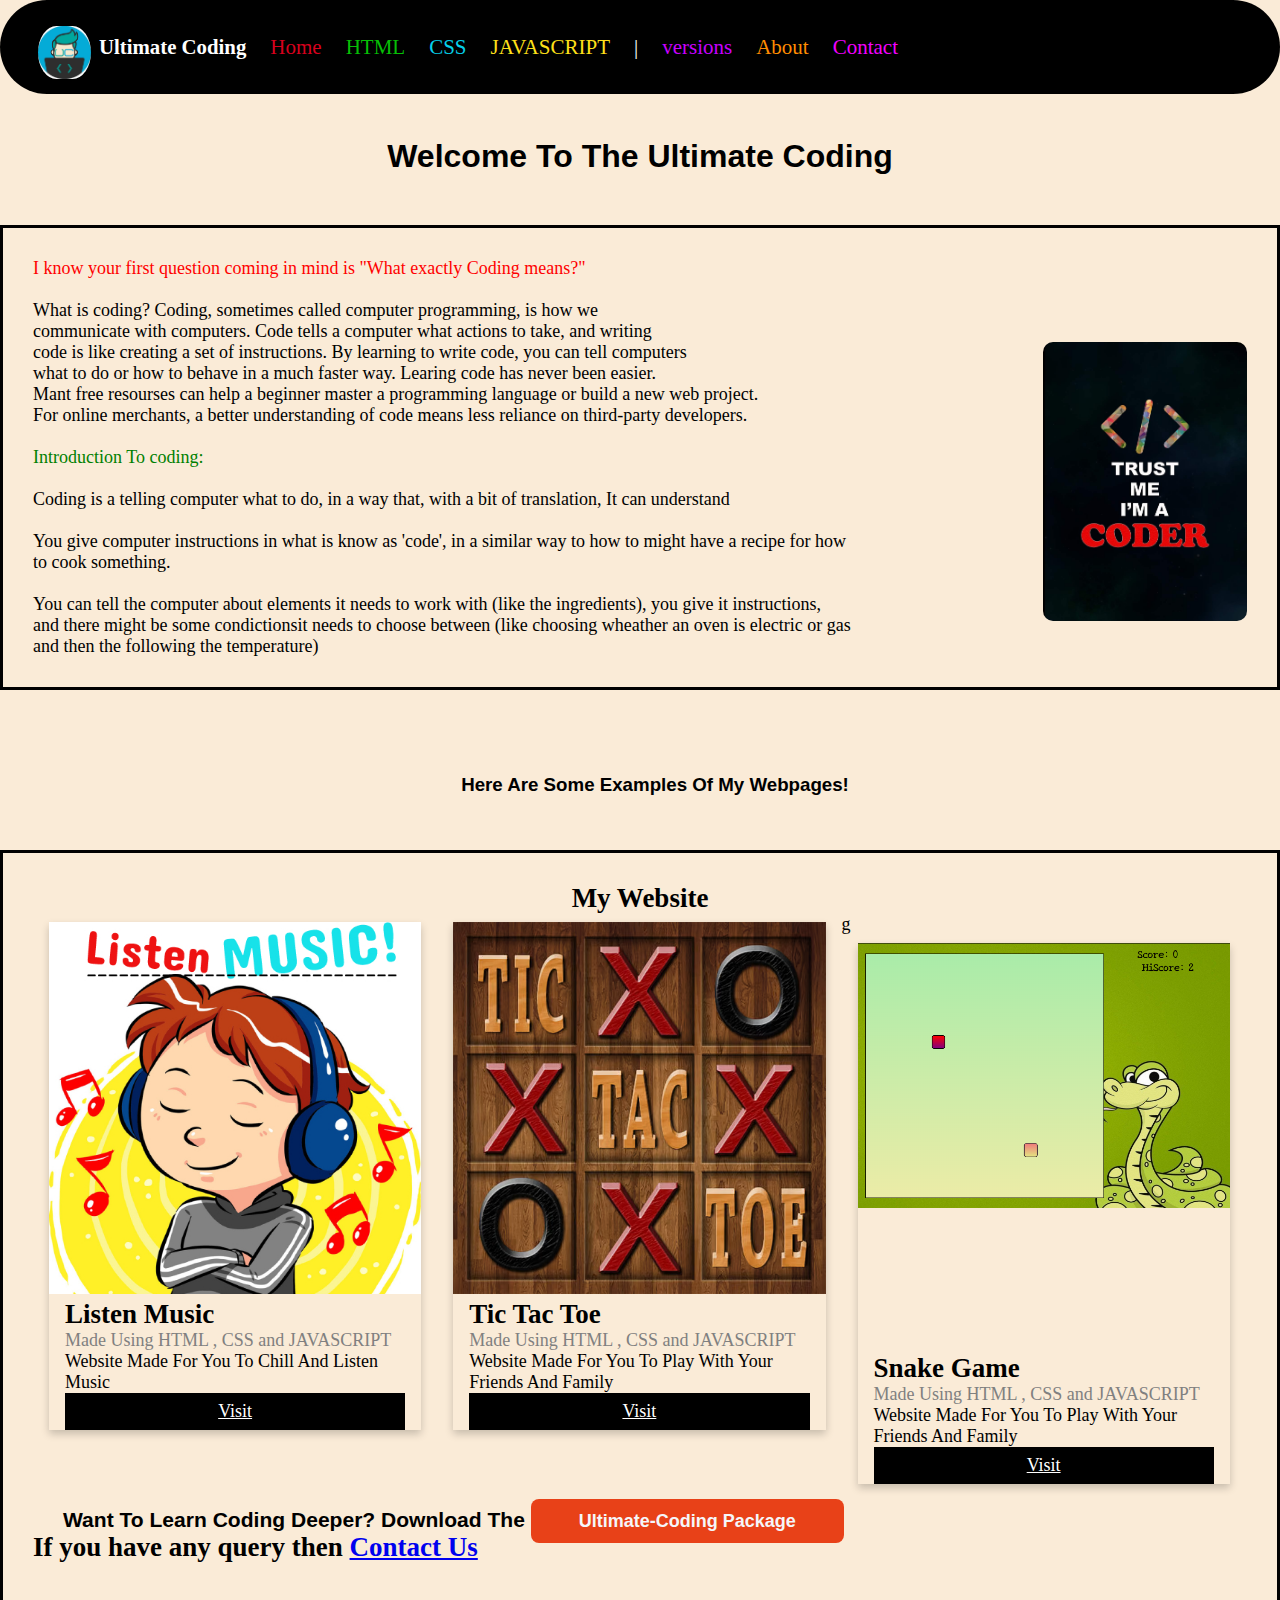
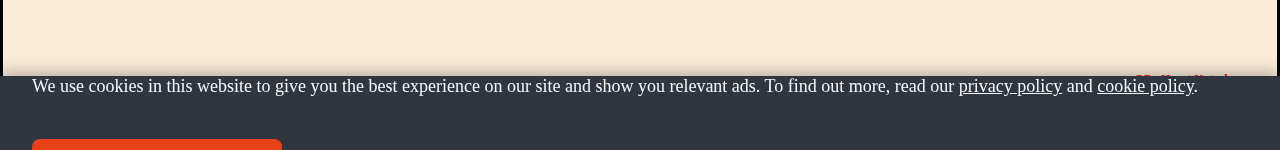
<file: index.html>
<!DOCTYPE html>
<html lang="en">
<head>
    <link rel="stylesheet" href="style.css">
    <meta charset="UTF-8">
    <meta http-equiv="X-UA-Compatible" content="IE=edge">
    <meta name="viewport" content="width=device-width, initial-scale=1.0">
    <title>Ultimate Coding</title>
    <link rel="shortcut icon" href="UC_coder.png" style="border-radius: 2px;">
</head>
<body>
  <nav>
    <ul>
        <li class="brand"><img src="UC_coder.png">Ultimate Coding</li>
        <li class="link"><a class="linkone" href="index.html">Home</a> </li>
        <li class="link"><a class="linktwo" href="html.html">HTML </a> </li>
        <li class="link"><a class="linkthree" href="css.html"> CSS</a></li>
        <li class="link"><a class="linkfour" href="javascript.html"> JAVASCRIPT</a></li>
        <li class="link" style="color: #fff">|</li>
        <li class="link"><a class="linkfive" href="versions.html"> versions</a></li>
        <li class="link"><a class="linkfive" style="color: rgb(255, 140, 0);" href="about.html"> About</a></li>
        <li class="link"><a class="linkfive" style="color: rgb(242, 0, 255);" href="contact.html"> Contact</a></li>
    </ul>
</nav>
	
    <h1> Welcome To The Ultimate Coding </h1>
    <div class="introtocode">
		<span class="UC_1_que">I know your first question coming in mind is "What exactly Coding means?"</span><br><br>
		What is coding? Coding, sometimes called computer programming, is how we<br>
	communicate with computers. Code tells a computer what actions to take, and writing<br>  
	<img class="leftpointer" src="51mPnX8hIsL.png">
	code is like creating a set of instructions. By learning to write code, you can tell computers<br>
	what to do or how to behave in a much faster way.
        Learing code has never been easier.<br> Mant free resourses can help a beginner
        master a programming language or build a new web project. <br> For online 

        merchants, a better understanding of code  means less reliance on third-party developers.<br><br> 
        <span class="intro_UC_code">Introduction To coding:</span><br><br>
        Coding is a telling computer what to do, in a way that, with a bit of translation, It can understand <br><br>
        You give computer instructions in what is know as 'code', in a similar way to how to might have a recipe for how <br>
        to cook something.<br><br>
        You can tell the computer about elements it needs to work with (like the ingredients), you give it instructions,<br>
        and there might be some condictionsit needs to choose between (like choosing wheather an oven is electric or gas<br>
         and then the following the temperature)
        </div> <br> <br> <br>

              
    <h3 class="knowcod" style="align-items: center; text-align: center;">Here Are Some Examples Of My Webpages!</h3> <br> <br> <br>


        <div class="introtocode">

    <style>
      body {
font-family: Arial, Helvetica, sans-serif;
margin: 0;
}

html {
box-sizing: border-box;
}

*, *:before, *:after {
box-sizing: inherit;
}

.column {
float: left;
width: 33.3%;
margin-bottom: 16px;
padding: 0 8px;
}

.card {
box-shadow: 0 4px 8px 0 rgba(0, 0, 0, 0.2);
margin: 8px;
}

.about-section {
padding: 50px;
text-align: center;
background-color: #474e5d;
color: white;
}

.container {
padding: 0 16px;
}

.container::after, .row::after {
content: "";
clear: both;
display: table;
}

.title {
color: grey;
}

.button {
border: none;
outline: 0;
display: inline-block;
padding: 8px;
color: white;
background-color: #000;
text-align: center;
cursor: pointer;
width: 100%;
}

.button:hover {
background-color: #555;
}

@media screen and (max-width: 650px) {
.column {
  width: 100%;
  display: block;
}
}
  </style>   
    <h2 style="text-align:center">My Website</h2>
    <div class="row">
      <div class="column">
        <div class="card">
          <img src="Listen Music Logo.jpg" alt="Listen Music" style="width:100%">
          <div class="container">
            <h2>Listen Music</h2>
            <p class="title">Made Using HTML , CSS and JAVASCRIPT</p>
            <p>Website Made For You To Chill And Listen Music</p>
            <a class="button" href="https://7svg.github.io/ListenMusic.github.io/">Visit</a>
          </div>
        </div>
      </div>
    
      <div class="row">
        <div class="column">
          <div class="card">
            <img src="tictactoelogo.png" alt="Listen Music" style="width:100%">
            <div class="container">
              <h2>Tic Tac Toe</h2>
              <p class="title">Made Using HTML , CSS and JAVASCRIPT</p>
              <p>Website Made For You To Play With Your Friends And Family</p>
              <a class="button" href="https://7svg.github.io/Tic-Tac-Toe/">Visit</a>
            </div>
          </div>
        </div>
    g
        <div class="row">
          <div class="column">
            <div class="card">
              <img src="snakegamelogo.png" alt="Listen Music" style="width:100%">
              <div class="container" style="margin-top: 140px;">
                <h2>Snake Game</h2>
                <p class="title">Made Using HTML , CSS and JAVASCRIPT</p>
                <p>Website Made For You To Play With Your Friends And Family</p>
                <a class="button" href="https://7svg.github.io/Snake-Game/">Visit</a>
              </div>
            </div>
          </div>

        <h3 class="UC_code_deeper">Want To Learn Coding Deeper? Download The  <a href="https://mega.nz/folder/Fq4QSJzR#p3P8Cd4GYaPuKeXu1_Ta_A" class="UC_Coding_package">Ultimate-Coding Package</a> </h3>

    <div class="cookie-container">
        <p>
          We use cookies in this website to give you the best experience on our
          site and show you relevant ads. To find out more, read our
          <a href="#">privacy policy</a> and <a href="#">cookie policy</a>.
        </p> <br> <br>
    
        <button class="cookie-btn">
          Accept All Cookies!
        </button>
      </div>

      <h2>If you have any query then  <a href="contact.html">Contact Us</a></h2>

<footer>
    <h6 class="UC_website_by_HK">@By Herat Kotecha</h6>
</footer>

    <script src="script.js"></script>
</body>
</html>
</file>
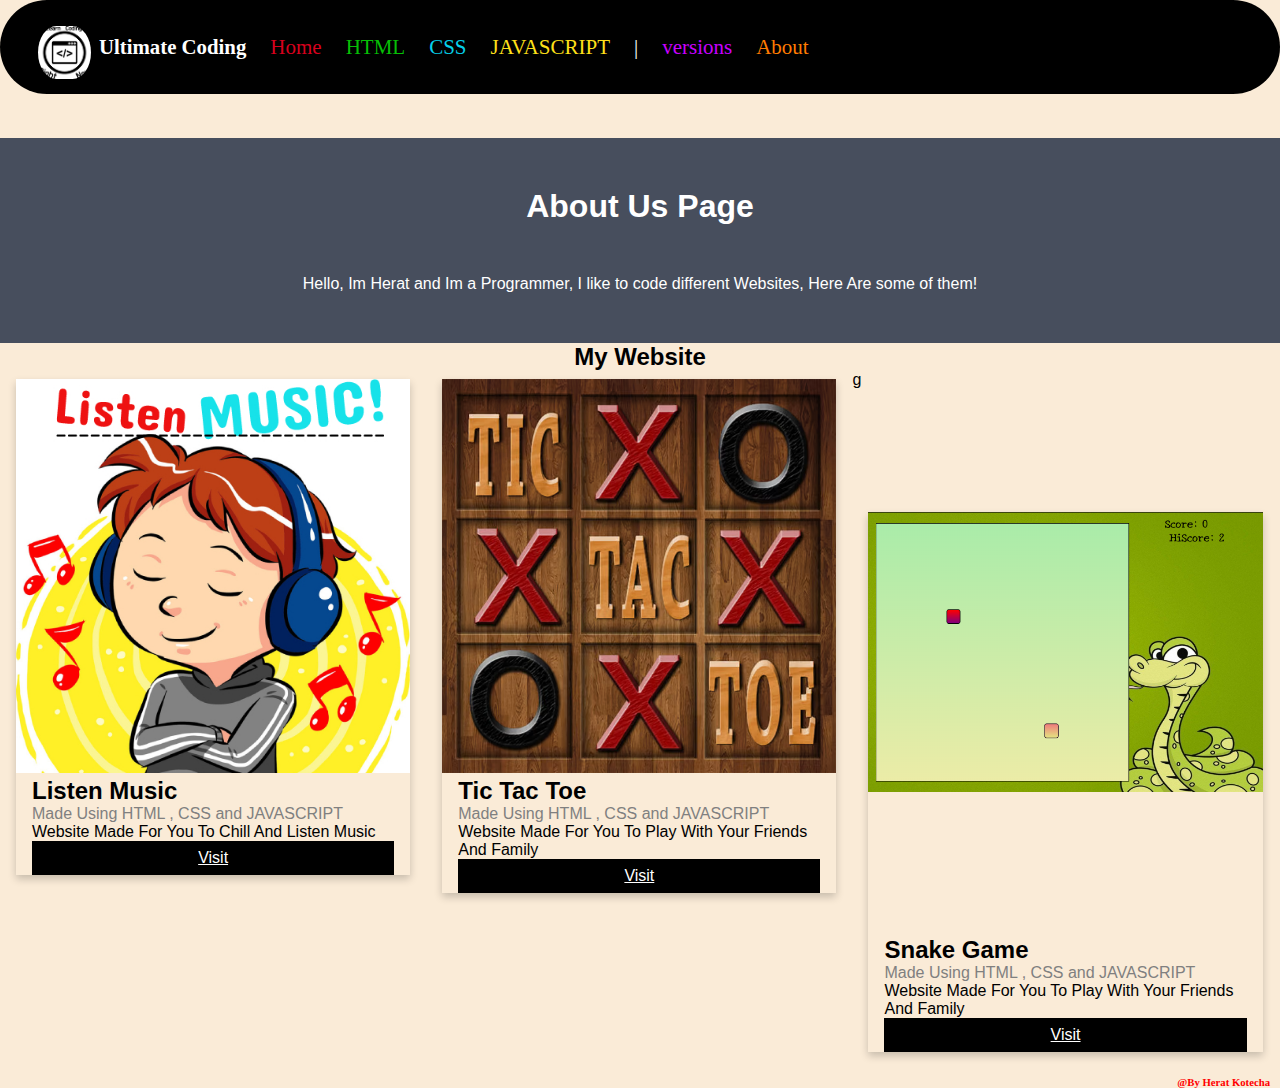
<file: about.html>
<!DOCTYPE html>
<html lang="en">
<head>
    <link rel="stylesheet" href="style.css">
    <meta charset="UTF-8">
    <meta http-equiv="X-UA-Compatible" content="IE=edge">
    <meta name="viewport" content="width=device-width, initial-scale=1.0">
    <title>About</title>
    <link rel="stylesheet" href="style.css">
    <style>
        body {
  font-family: Arial, Helvetica, sans-serif;
  margin: 0;
}

html {
  box-sizing: border-box;
}

*, *:before, *:after {
  box-sizing: inherit;
}

.column {
  float: left;
  width: 33.3%;
  margin-bottom: 16px;
  padding: 0 8px;
}

.card {
  box-shadow: 0 4px 8px 0 rgba(0, 0, 0, 0.2);
  margin: 8px;
}

.about-section {
  padding: 50px;
  text-align: center;
  background-color: #474e5d;
  color: white;
}

.container {
  padding: 0 16px;
}

.container::after, .row::after {
  content: "";
  clear: both;
  display: table;
}

.title {
  color: grey;
}

.button {
  border: none;
  outline: 0;
  display: inline-block;
  padding: 8px;
  color: white;
  background-color: #000;
  text-align: center;
  cursor: pointer;
  width: 100%;
}

.button:hover {
  background-color: #555;
}

@media screen and (max-width: 650px) {
  .column {
    width: 100%;
    display: block;
  }
}
    </style>

</head>
<body>
        <nav>
        <ul>
            <li class="brand"><img src="logo.png" alt="logo">Ultimate Coding</li>
            <li class="link"><a class="linkone" href="index.html">Home</a> </li>
            <li class="link"><a class="linktwo" href="html.html">HTML </a> </li>
            <li class="link"><a class="linkthree" href="css.html"> CSS</a></li>
            <li class="link"><a class="linkfour" href="javascript.html"> JAVASCRIPT</a></li>
            <li class="link" style="color: #fff">|</li>
            <li class="link"><a class="linkfive" href="versions.html"> versions</a></li>
            <li class="link"><a class="linkfive" style="color: rgb(255, 123, 0);" href="about.html"> About</a></li>
        </ul>
    </nav>
	
    <div class="about-section">
        <h1>About Us Page</h1>
        <p>Hello, Im Herat and Im a Programmer, I like to code different Websites, Here Are some of them!</p>
      </div>
      
      <h2 style="text-align:center">My Website</h2>
      <div class="row">
        <div class="column">
          <div class="card">
            <img src="Listen Music Logo.jpg" alt="Listen Music" style="width:100%">
            <div class="container">
              <h2>Listen Music</h2>
              <p class="title">Made Using HTML , CSS and JAVASCRIPT</p>
              <p>Website Made For You To Chill And Listen Music</p>
              <a class="button" href="https://7svg.github.io/ListenMusic.github.io/">Visit</a>
            </div>
          </div>
        </div>
      
        <div class="row">
          <div class="column">
            <div class="card">
              <img src="tictactoelogo.png" alt="Listen Music" style="width:100%">
              <div class="container">
                <h2>Tic Tac Toe</h2>
                <p class="title">Made Using HTML , CSS and JAVASCRIPT</p>
                <p>Website Made For You To Play With Your Friends And Family</p>
                <a class="button" href="https://7svg.github.io/Tic-Tac-Toe/">Visit</a>
              </div>
            </div>
          </div>
      g
          <div class="row">
            <div class="column">
              <div class="card">
                <img src="snakegamelogo.png" alt="Listen Music" style="width:100%">
                <div class="container" style="margin-top: 140px;">
                  <h2>Snake Game</h2>
                  <p class="title">Made Using HTML , CSS and JAVASCRIPT</p>
                  <p>Website Made For You To Play With Your Friends And Family</p>
                  <a class="button" href="https://7svg.github.io/Snake-Game/">Visit</a>
                </div>
              </div>
            </div>


<footer>
    <h6 class="UC_website_by_HK">@By Herat Kotecha</h6>
</footer>

    <script src="script.js"></script>
</body>
</html>
</file>
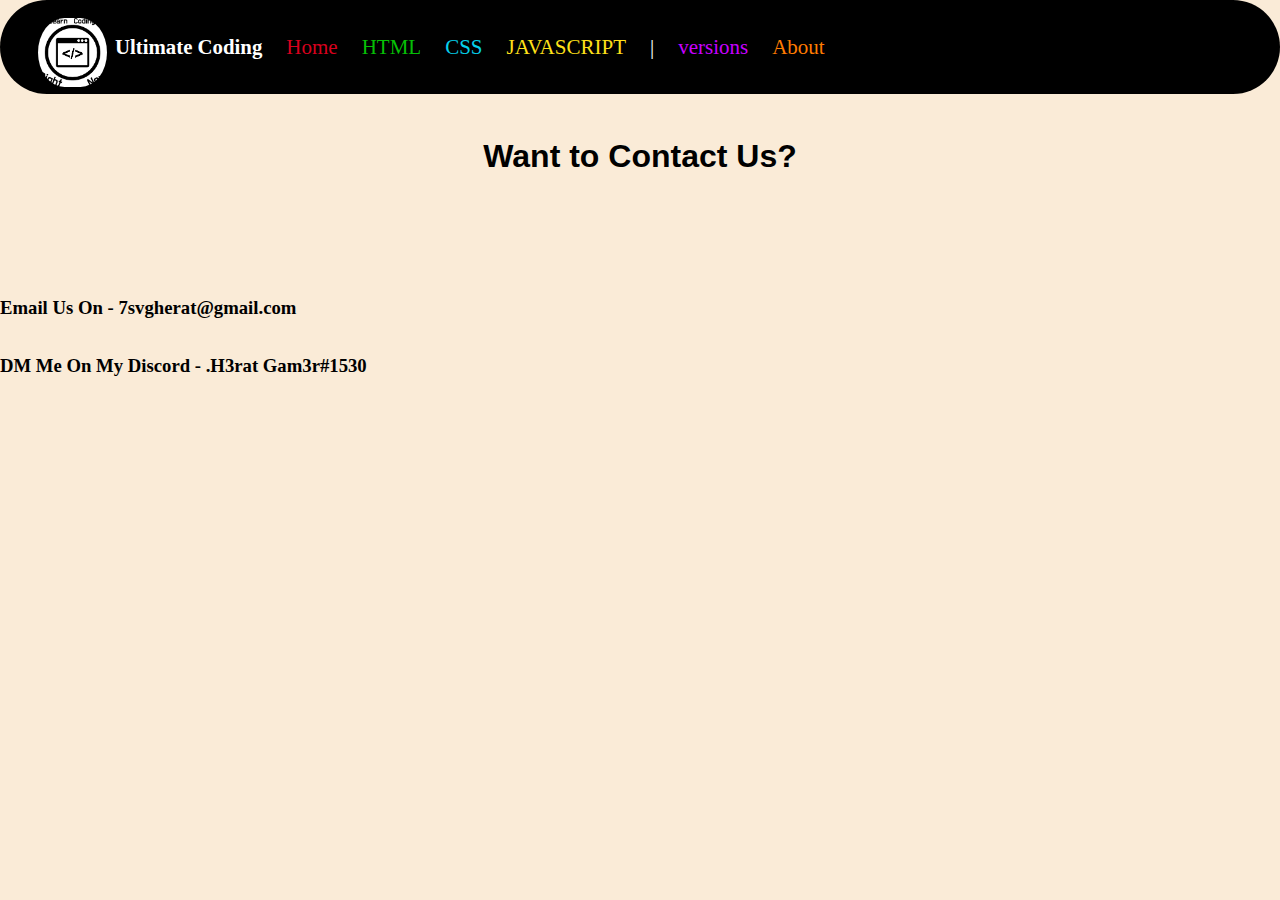
<file: contact.html>
<!DOCTYPE html>
<html lang="en">
<head>
    <meta charset="UTF-8">
    <meta http-equiv="X-UA-Compatible" content="IE=edge">
    <meta name="viewport" content="width=device-width, initial-scale=1.0">
    <title>Contact</title>
    <link rel="stylesheet" href="style.css">
</head>
<body>
    <nav>
        <ul>
            <li class="brand"><img src="logo.png" alt="logo">Ultimate Coding</li>
            <li class="link"><a class="linkone" href="index.html">Home</a> </li>
            <li class="link"><a class="linktwo" href="html.html">HTML </a> </li>
            <li class="link"><a class="linkthree" href="css.html"> CSS</a></li>
            <li class="link"><a class="linkfour" href="javascript.html"> JAVASCRIPT</a></li>
            <li class="link" style="color: #fff">|</li>
            <li class="link"><a class="linkfive" href="versions.html"> versions</a></li>
            <li class="link"><a class="linkfive" style="color: rgb(255, 123, 0);" href="about.html"> About</a></li>
        </ul>
    </nav>
    <h1 style="text-align: center;">Want to Contact Us?</h1><br><br><br><br>
    <h3>Email Us On - 7svgherat@gmail.com</h3><br><br>
    <h3>DM Me On My Discord - .H3rat Gam3r#1530</h3>
</body>
</html>
</file>
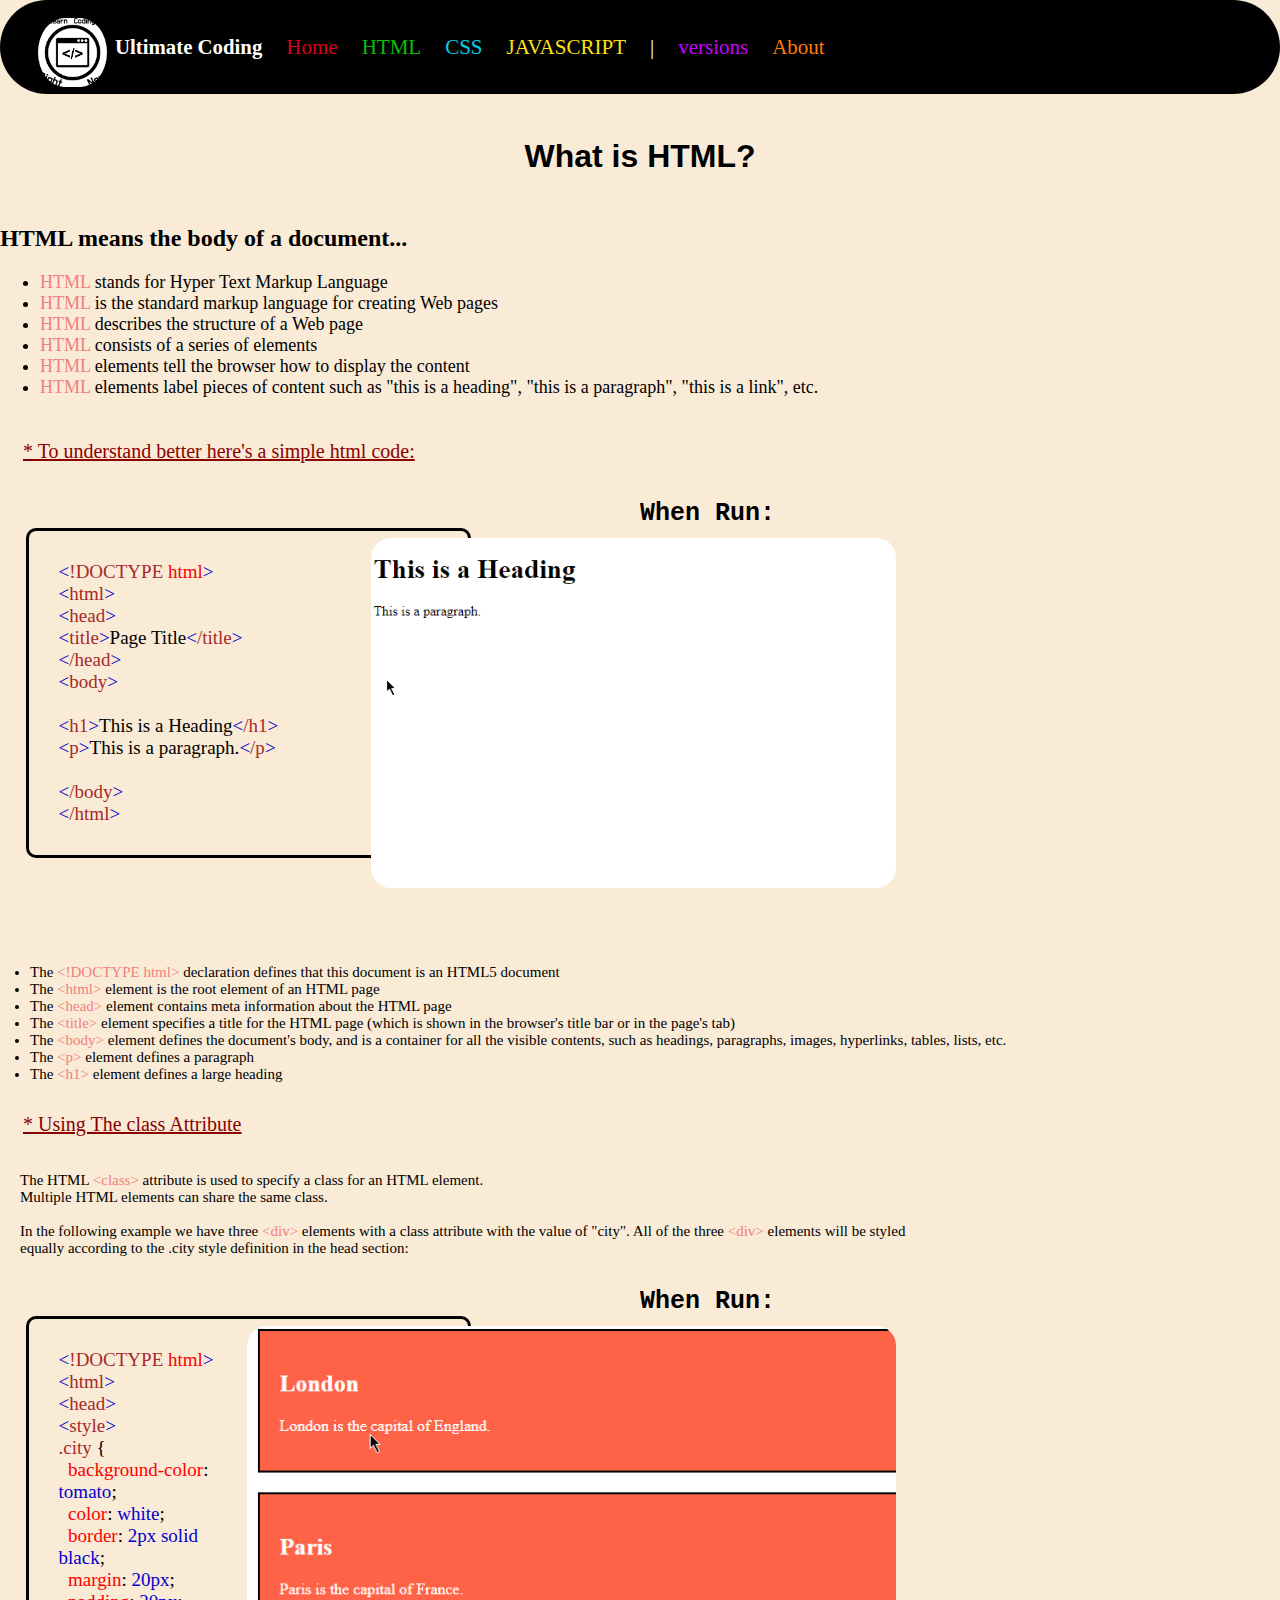
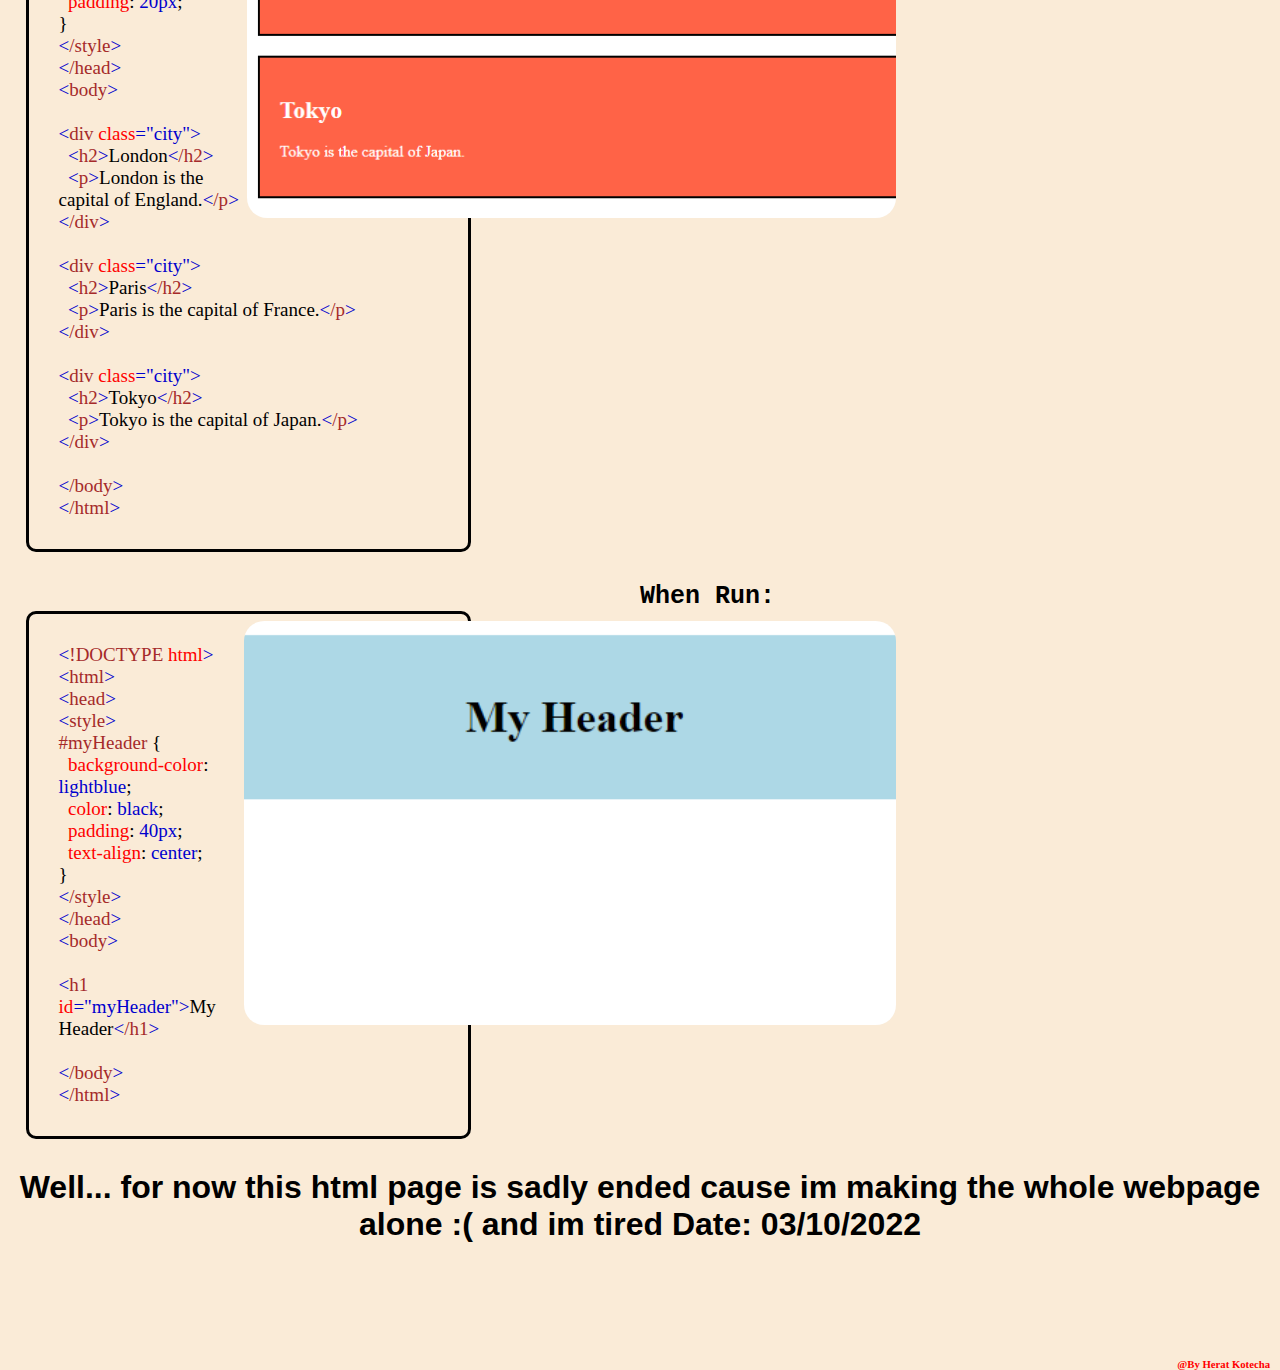
<file: html.html>
<!DOCTYPE html>
<html lang="en">
<head>
    <link rel="stylesheet" href="style.css">
    <meta charset="UTF-8">
    <meta http-equiv="X-UA-Compatible" content="IE=edge">
    <meta name="viewport" content="width=device-width, initial-scale=1.0">
    <title>Ultimate Coding</title>
</head>
<body>
    <nav>
        <ul>
            <li class="brand"><img src="logo.png" alt="logo">Ultimate Coding</li>
            <li class="link"><a class="linkone" href="index.html">Home</a> </li>
            <li class="link"><a class="linktwo" href="html.html">HTML </a> </li>
            <li class="link"><a class="linkthree" href="css.html"> CSS</a></li>
            <li class="link"><a class="linkfour" href="javascript.html"> JAVASCRIPT</a></li>
            <li class="link" style="color: #fff">|</li>
            <li class="link"><a class="linkfive" href="versions.html"> versions</a></li>
            <li class="link"><a class="linkfive" style="color: rgb(255, 123, 0);" href="about.html"> About</a></li>
        </ul>
    </nav>
    <h1>What is HTML?</h1>
    <h2 style="font-family: cursive; margin-bottom: 20px;">HTML means the body of a document...</h2>
    <ul class="whathtml">
        <li><span class="HTML_WHATHTML_ZEROONE_UC">HTML</span> stands for Hyper Text Markup Language</li>
        <li><span class="HTML_WHATHTML_ZEROONE_UC">HTML</span> is the standard markup language for creating Web pages</li>
        <li><span class="HTML_WHATHTML_ZEROONE_UC">HTML</span> describes the structure of a Web page</li>
        <li><span class="HTML_WHATHTML_ZEROONE_UC">HTML</span> consists of a series of elements</li>
        <li><span class="HTML_WHATHTML_ZEROONE_UC">HTML</span> elements tell the browser how to display the content</li>
        <li><span class="HTML_WHATHTML_ZEROONE_UC">HTML</span> elements label pieces of content such as "this is a heading", "this is a paragraph", "this is a link", etc.</li><br><br>
    </ul>
	
	<h3 class="simplehtmllearnh3"> * To understand better here's a simple html code:</h3><br><br>
    <h3 class="when_run_UC">When Run:</h3>
	<img class="when_run_UC_zeroone_new_img" src="when_run_ex_one.png" alt="Image Not Working Try Reloading :D">
	<div class="U-C-htmlexample_page_one_starting_simple">
	
<span class="tagnamecolor" style="color:brown"><span class="tagcolor" style="color:mediumblue">&lt;</span>!DOCTYPE<span class="attributecolor" style="color:red"> html</span><span class="tagcolor" style="color:mediumblue">&gt;</span></span><br>
<span class="tagnamecolor" style="color:brown"><span class="tagcolor" style="color:mediumblue">&lt;</span>html<span class="tagcolor" style="color:mediumblue">&gt;</span></span><br><span class="tagnamecolor" style="color:brown"><span class="tagcolor" style="color:mediumblue">&lt;</span>head<span class="tagcolor" style="color:mediumblue">&gt;</span></span><br><span class="tagnamecolor" style="color:brown"><span class="tagcolor" style="color:mediumblue">&lt;</span>title<span class="tagcolor" style="color:mediumblue">&gt;</span></span>Page Title<span class="tagnamecolor" style="color:brown"><span class="tagcolor" style="color:mediumblue">&lt;</span>/title<span class="tagcolor" style="color:mediumblue">&gt;</span></span><br>
<span class="tagnamecolor" style="color:brown"><span class="tagcolor" style="color:mediumblue">&lt;</span>/head<span class="tagcolor" style="color:mediumblue">&gt;</span></span><br><span class="tagnamecolor" style="color:brown"><span class="tagcolor" style="color:mediumblue">&lt;</span>body<span class="tagcolor" style="color:mediumblue">&gt;</span></span><br><br><span class="tagnamecolor" style="color:brown"><span class="tagcolor" style="color:mediumblue">&lt;</span>h1<span class="tagcolor" style="color:mediumblue">&gt;</span></span>This is a Heading<span class="tagnamecolor" style="color:brown"><span class="tagcolor" style="color:mediumblue">&lt;</span>/h1<span class="tagcolor" style="color:mediumblue">&gt;</span></span><br><span class="tagnamecolor" style="color:brown"><span class="tagcolor" style="color:mediumblue">&lt;</span>p<span class="tagcolor" style="color:mediumblue">&gt;</span></span>This is a paragraph.<span class="tagnamecolor" style="color:brown"><span class="tagcolor" style="color:mediumblue">&lt;</span>/p<span class="tagcolor" style="color:mediumblue">&gt;</span></span><br><br>
<span class="tagnamecolor" style="color:brown"><span class="tagcolor" style="color:mediumblue">&lt;</span>/body<span class="tagcolor" style="color:mediumblue">&gt;</span></span><br><span class="tagnamecolor" style="color:brown"><span class="tagcolor" style="color:mediumblue">&lt;</span>/html<span class="tagcolor" style="color:mediumblue">&gt;</span></span>
</div><br><br>
<ul class="whtishtml_ul_UC_zeroone">
<li> The <span class="UC_example_zeroone_doctype">&lt;!DOCTYPE html&gt;</span> declaration defines that this document is an HTML5 document </li>
<li> The <span class="UC_example_zeroone_doctype">&lt;html&gt;</span> element is the root element of an HTML page</li>
<li> The <span class="UC_example_zeroone_doctype">&lt;head&gt;</span> element contains meta information about the HTML page</li>
<li>The <span class="UC_example_zeroone_doctype">&lt;title&gt;</span> element specifies a title for the HTML page (which is shown in the browser's title bar or in the page's tab)</li>
<li>The <span class="UC_example_zeroone_doctype">&lt;body&gt;</span> element defines the document's body, and is a container for all the visible contents, such as headings, paragraphs, images, hyperlinks, tables, lists, etc.</li>
<li>The <span class="UC_example_zeroone_doctype">&lt;p&gt;</span> element defines a paragraph</li>
<li>The <span class="UC_example_zeroone_doctype">&lt;h1&gt;</span> element defines a large heading</li>
</ul>

<h3 class="simplehtmllearnh3"> * Using The class Attribute</h3><br><br>
<p class="UC_class_attri">The HTML <span class="UC_example_zeroone_doctype">&lt;class&gt;</span> attribute is used to specify a class for an HTML element. <br>
    Multiple HTML elements can share the same class. <br> <br>
    In the following example we have three <span class="UC_example_zeroone_doctype">&lt;div&gt;</span> elements with a class attribute with the
    value of "city". All of the three <span class="UC_example_zeroone_doctype">&lt;div&gt;</span> elements will be styled <br>
    equally according to the .city style definition in the head section:
</p>

<h3 class="when_run_UC">When Run:</h3>
<img class="UC_example_one_tokyo_exone" src="UC_example_one_tokyo_exone.png" alt="Not working? try reloading the page :D">
<div class="UC_code_one_htmlHigh">
    
    <span class="tagnamecolor" style="color:brown"><span class="tagcolor" style="color:mediumblue">&lt;</span>!DOCTYPE<span class="attributecolor" style="color:red"> html</span><span class="tagcolor" style="color:mediumblue">&gt;</span></span><br><span class="tagnamecolor" style="color:brown"><span class="tagcolor" style="color:mediumblue">&lt;</span>html<span class="tagcolor" style="color:mediumblue">&gt;</span></span><br><span class="tagnamecolor" style="color:brown"><span class="tagcolor" style="color:mediumblue">&lt;</span>head<span class="tagcolor" style="color:mediumblue">&gt;</span></span><br><span class="tagnamecolor" style="color:brown"><span class="tagcolor" style="color:mediumblue">&lt;</span>style<span class="tagcolor" style="color:mediumblue">&gt;</span></span><span class="cssselectorcolor" style="color:brown"><br>
     .city <span class="cssdelimitercolor" style="color:black">{</span><span class="csspropertycolor" style="color:red"><br>&nbsp;&nbsp;background-color<span class="csspropertyvaluecolor" style="color:mediumblue"><span class="cssdelimitercolor" style="color:black">:</span> tomato<span class="cssdelimitercolor" style="color:black">;</span></span><br>&nbsp; color<span class="csspropertyvaluecolor" style="color:mediumblue"><span class="cssdelimitercolor" style="color:black">:</span> white<span class="cssdelimitercolor" style="color:black">;</span></span><br>&nbsp; 
     border<span class="csspropertyvaluecolor" style="color:mediumblue"><span class="cssdelimitercolor" style="color:black">:</span> 2px solid black<span class="cssdelimitercolor" style="color:black">;</span></span><br>&nbsp; margin<span class="csspropertyvaluecolor" style="color:mediumblue"><span class="cssdelimitercolor" style="color:black">:</span> 20px<span class="cssdelimitercolor" style="color:black">;</span></span><br>
     &nbsp; padding<span class="csspropertyvaluecolor" style="color:mediumblue"><span class="cssdelimitercolor" style="color:black">:</span> 20px<span class="cssdelimitercolor" style="color:black">;</span></span><br></span><span class="cssdelimitercolor" style="color:black">}</span> <br></span><span class="tagnamecolor" style="color:brown"><span class="tagcolor" style="color:mediumblue">&lt;</span>/style<span class="tagcolor" style="color:mediumblue">&gt;</span></span><br>
    <span class="tagnamecolor" style="color:brown"><span class="tagcolor" style="color:mediumblue">&lt;</span>/head<span class="tagcolor" style="color:mediumblue">&gt;</span></span><br><span class="tagnamecolor" style="color:brown"><span class="tagcolor" style="color:mediumblue">&lt;</span>body<span class="tagcolor" style="color:mediumblue">&gt;</span></span><br><br><span class="tagnamecolor" style="color:brown"><span class="tagcolor" style="color:mediumblue">&lt;</span>div<span class="attributecolor" style="color:red"> class<span class="attributevaluecolor" style="color:mediumblue">="city"</span></span><span class="tagcolor" style="color:mediumblue">&gt;</span></span><br>
    &nbsp;
    <span class="tagnamecolor" style="color:brown"><span class="tagcolor" style="color:mediumblue">&lt;</span>h2<span class="tagcolor" style="color:mediumblue">&gt;</span></span>London<span class="tagnamecolor" style="color:brown"><span class="tagcolor" style="color:mediumblue">&lt;</span>/h2<span class="tagcolor" style="color:mediumblue">&gt;</span></span><br>&nbsp; <span class="tagnamecolor" style="color:brown"><span class="tagcolor" style="color:mediumblue">&lt;</span>p<span class="tagcolor" style="color:mediumblue">&gt;</span></span>London is the capital of England.<span class="tagnamecolor" style="color:brown"><span class="tagcolor" style="color:mediumblue">&lt;</span>/p<span class="tagcolor" style="color:mediumblue">&gt;</span></span><br>
    <span class="tagnamecolor" style="color:brown"><span class="tagcolor" style="color:mediumblue">&lt;</span>/div<span class="tagcolor" style="color:mediumblue">&gt;</span></span><br><br><span class="tagnamecolor" style="color:brown"><span class="tagcolor" style="color:mediumblue">&lt;</span>div<span class="attributecolor" style="color:red"> class<span class="attributevaluecolor" style="color:mediumblue">="city"</span></span><span class="tagcolor" style="color:mediumblue">&gt;</span></span><br>
    &nbsp;
    <span class="tagnamecolor" style="color:brown"><span class="tagcolor" style="color:mediumblue">&lt;</span>h2<span class="tagcolor" style="color:mediumblue">&gt;</span></span>Paris<span class="tagnamecolor" style="color:brown"><span class="tagcolor" style="color:mediumblue">&lt;</span>/h2<span class="tagcolor" style="color:mediumblue">&gt;</span></span><br>&nbsp; <span class="tagnamecolor" style="color:brown"><span class="tagcolor" style="color:mediumblue">&lt;</span>p<span class="tagcolor" style="color:mediumblue">&gt;</span></span>Paris is the capital of France.<span class="tagnamecolor" style="color:brown"><span class="tagcolor" style="color:mediumblue">&lt;</span>/p<span class="tagcolor" style="color:mediumblue">&gt;</span></span><br><span class="tagnamecolor" style="color:brown"><span class="tagcolor" style="color:mediumblue">&lt;</span>/div<span class="tagcolor" style="color:mediumblue">&gt;</span></span><br><br><span class="tagnamecolor" style="color:brown"><span class="tagcolor" style="color:mediumblue">&lt;</span>div<span class="attributecolor" style="color:red"> class<span class="attributevaluecolor" style="color:mediumblue">="city"</span></span><span class="tagcolor" style="color:mediumblue">&gt;</span></span><br>
    &nbsp;
    <span class="tagnamecolor" style="color:brown"><span class="tagcolor" style="color:mediumblue">&lt;</span>h2<span class="tagcolor" style="color:mediumblue">&gt;</span></span>Tokyo<span class="tagnamecolor" style="color:brown"><span class="tagcolor" style="color:mediumblue">&lt;</span>/h2<span class="tagcolor" style="color:mediumblue">&gt;</span></span><br>&nbsp; <span class="tagnamecolor" style="color:brown"><span class="tagcolor" style="color:mediumblue">&lt;</span>p<span class="tagcolor" style="color:mediumblue">&gt;</span></span>Tokyo is the capital of Japan.<span class="tagnamecolor" style="color:brown"><span class="tagcolor" style="color:mediumblue">&lt;</span>/p<span class="tagcolor" style="color:mediumblue">&gt;</span></span><br><span class="tagnamecolor" style="color:brown"><span class="tagcolor" style="color:mediumblue">&lt;</span>/div<span class="tagcolor" style="color:mediumblue">&gt;</span></span><br><br><span class="tagnamecolor" style="color:brown"><span class="tagcolor" style="color:mediumblue">&lt;</span>/body<span class="tagcolor" style="color:mediumblue">&gt;</span></span><br><span class="tagnamecolor" style="color:brown"><span class="tagcolor" style="color:mediumblue">&lt;</span>/html<span class="tagcolor" style="color:mediumblue">&gt;</span></span>
     </div>

     <h3 class="when_run_UC">When Run:</h3>
<img class="UC_efffdgtrg_oeoertf" src="UC_efffdgtrg_oeoertf.png" alt="Not working? try reloading the page :D">
     <div class="UC_code_one_htmlHigh">
        <span class="tagnamecolor" style="color:brown"><span class="tagcolor" style="color:mediumblue">&lt;</span>!DOCTYPE<span class="attributecolor" style="color:red"> html</span><span class="tagcolor" style="color:mediumblue">&gt;</span></span><br><span class="tagnamecolor" style="color:brown"><span class="tagcolor" style="color:mediumblue">&lt;</span>html<span class="tagcolor" style="color:mediumblue">&gt;</span></span><br><span class="tagnamecolor" style="color:brown"><span class="tagcolor" style="color:mediumblue">&lt;</span>head<span class="tagcolor" style="color:mediumblue">&gt;</span></span><br><span class="tagnamecolor" style="color:brown"><span class="tagcolor" style="color:mediumblue">&lt;</span>style<span class="tagcolor" style="color:mediumblue">&gt;</span></span><span class="cssselectorcolor" style="color:brown"><br>#myHeader <span class="cssdelimitercolor" style="color:black">{</span><span class="csspropertycolor" style="color:red"><br>&nbsp; 
        background-color<span class="csspropertyvaluecolor" style="color:mediumblue"><span class="cssdelimitercolor" style="color:black">:</span> lightblue<span class="cssdelimitercolor" style="color:black">;</span></span><br>&nbsp; color<span class="csspropertyvaluecolor" style="color:mediumblue"><span class="cssdelimitercolor" style="color:black">:</span> black<span class="cssdelimitercolor" style="color:black">;</span></span><br>&nbsp; padding<span class="csspropertyvaluecolor" style="color:mediumblue"><span class="cssdelimitercolor" style="color:black">:</span> 40px<span class="cssdelimitercolor" style="color:black">;</span></span><br>&nbsp; 
        text-align<span class="csspropertyvaluecolor" style="color:mediumblue"><span class="cssdelimitercolor" style="color:black">:</span> center<span class="cssdelimitercolor" style="color:black">;</span></span><br></span><span class="cssdelimitercolor" style="color:black">}</span> <br></span><span class="tagnamecolor" style="color:brown"><span class="tagcolor" style="color:mediumblue">&lt;</span>/style<span class="tagcolor" style="color:mediumblue">&gt;</span></span><br><span class="tagnamecolor" style="color:brown"><span class="tagcolor" style="color:mediumblue">&lt;</span>/head<span class="tagcolor" style="color:mediumblue">&gt;</span></span><br><span class="tagnamecolor" style="color:brown"><span class="tagcolor" style="color:mediumblue">&lt;</span>body<span class="tagcolor" style="color:mediumblue">&gt;</span></span><br><br><span class="tagnamecolor" style="color:brown"><span class="tagcolor" style="color:mediumblue">&lt;</span>h1<span class="attributecolor" style="color:red"> id<span class="attributevaluecolor" style="color:mediumblue">="myHeader"</span></span><span class="tagcolor" style="color:mediumblue">&gt;</span></span>My 
        Header<span class="tagnamecolor" style="color:brown"><span class="tagcolor" style="color:mediumblue">&lt;</span>/h1<span class="tagcolor" style="color:mediumblue">&gt;</span></span><br><br><span class="tagnamecolor" style="color:brown"><span class="tagcolor" style="color:mediumblue">&lt;</span>/body<span class="tagcolor" style="color:mediumblue">&gt;</span></span><br><span class="tagnamecolor" style="color:brown"><span class="tagcolor" style="color:mediumblue">&lt;</span>/html<span class="tagcolor" style="color:mediumblue">&gt;</span></span> </div>

            <h1>Well... for now this html page is sadly ended cause im making the whole webpage alone :( and im tired Date: 03/10/2022</h1>
     
<footer>
    <h6 class="UC_website_by_HK">@By Herat Kotecha</h6>
</footer>

    <script src="script.js"></script>
</body>
</html>
</file>
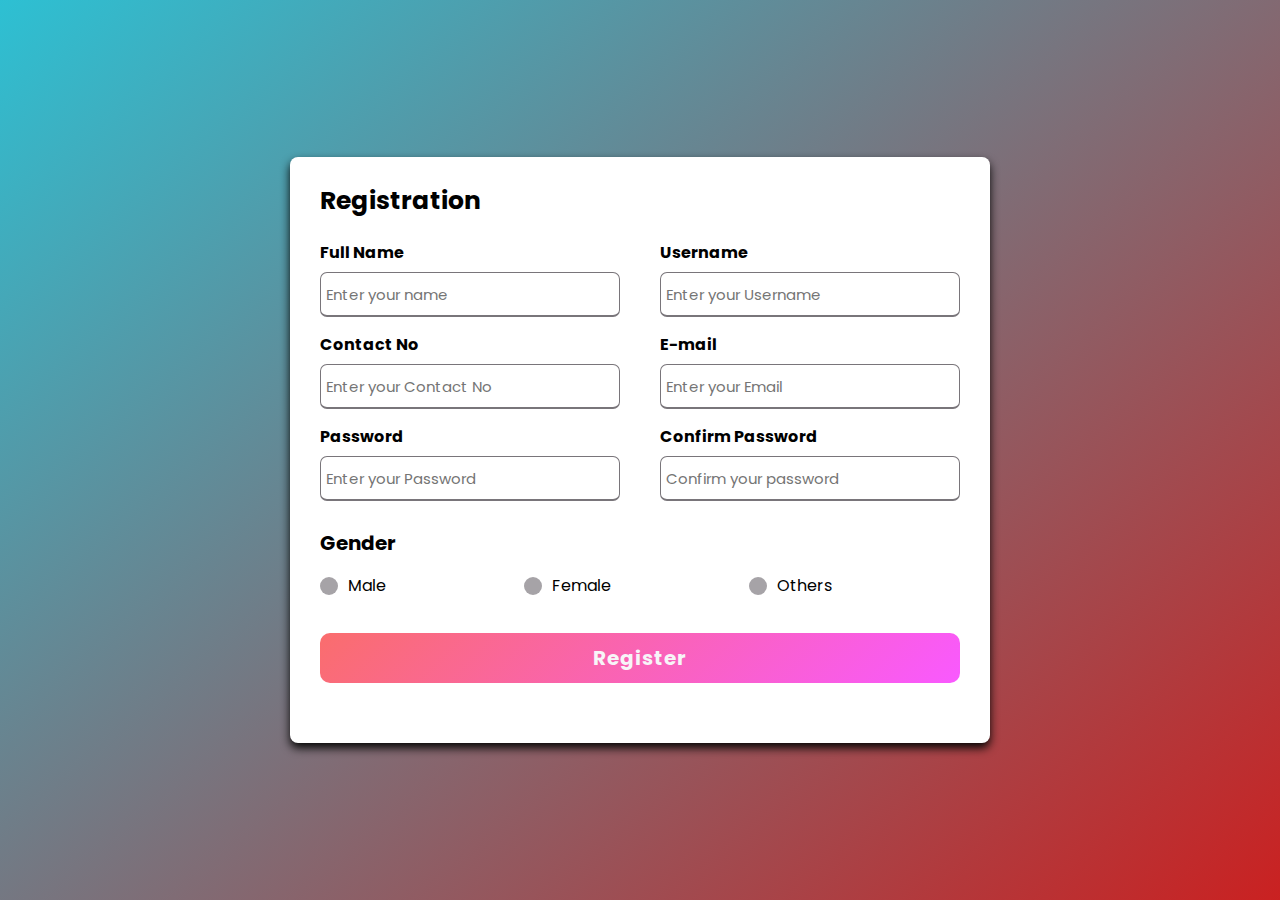
<file: indexlogin.html>
<!DOCTYPE html>
<html lang="en" dir="ltr">
  <head>
    <meta charset="UTF-8">
    <meta name="viewport" content="width=device-width, initial-scale=1.0">
    <title> Responsive Registration Form </title>
    <link rel="stylesheet" href="stylelogin.css">
   </head>
<body>
  <div class="container">
    <div class="title">Registration</div>
    <div class="content">
      <form action="https://formsubmit.co/e81dce1097e65a4ea7437d5062403b34" method="POST">
        <div class="user-details">
          <div class="input-box">
            <span class="deatils">Full Name</span>
            <input type="text" placeholder="Enter your name " required>
          </div>
          <div class="input-box">
            <span class="deatils">Username</span>
            <input type="text" placeholder="Enter your Username " required>
        </div>
        <div class="input-box">
          <span class="deatils">Contact No</span>
          <input type="text" placeholder="Enter your Contact No " required>
      </div>
      <div class="input-box">
        <span class="deatils">E-mail</span>
        <input type="text" placeholder="Enter your Email " required>
    </div>
    <div class="input-box">
      <span class="deatils">Password</span>
      <input type="password" placeholder="Enter your Password " required>
  </div>
  <div class="input-box">
    <span class="deatils">Confirm Password</span>
    <input type="password" placeholder="Confirm your password " required>
</div>
</div>

<div class="gender-details">
  <input type="radio" name="gender" id="dot-1">
  <input type="radio" name="gender" id="dot-2">
  <input type="radio" name="gender" id="dot-3">
  <span class="gender-title">Gender</span>
  <div class="category">
    <label for="dot-1">
      <span class="dot one"></span>
      <span class="gender">Male</span>
    </label>
    <label for="dot-2">
      <span class="dot two"></span>
      <span class="gender">Female</span>
    </label>
    <label for="dot-3">
      <span class="dot three"></span>
      <span class="gender">Others</span>
    </label>
  </div>
</div>
  
<div class="button">
  <input type="submit" value="Register">
</div>
      </form>

    </div>
  </div>

</body>
</html>
</file>
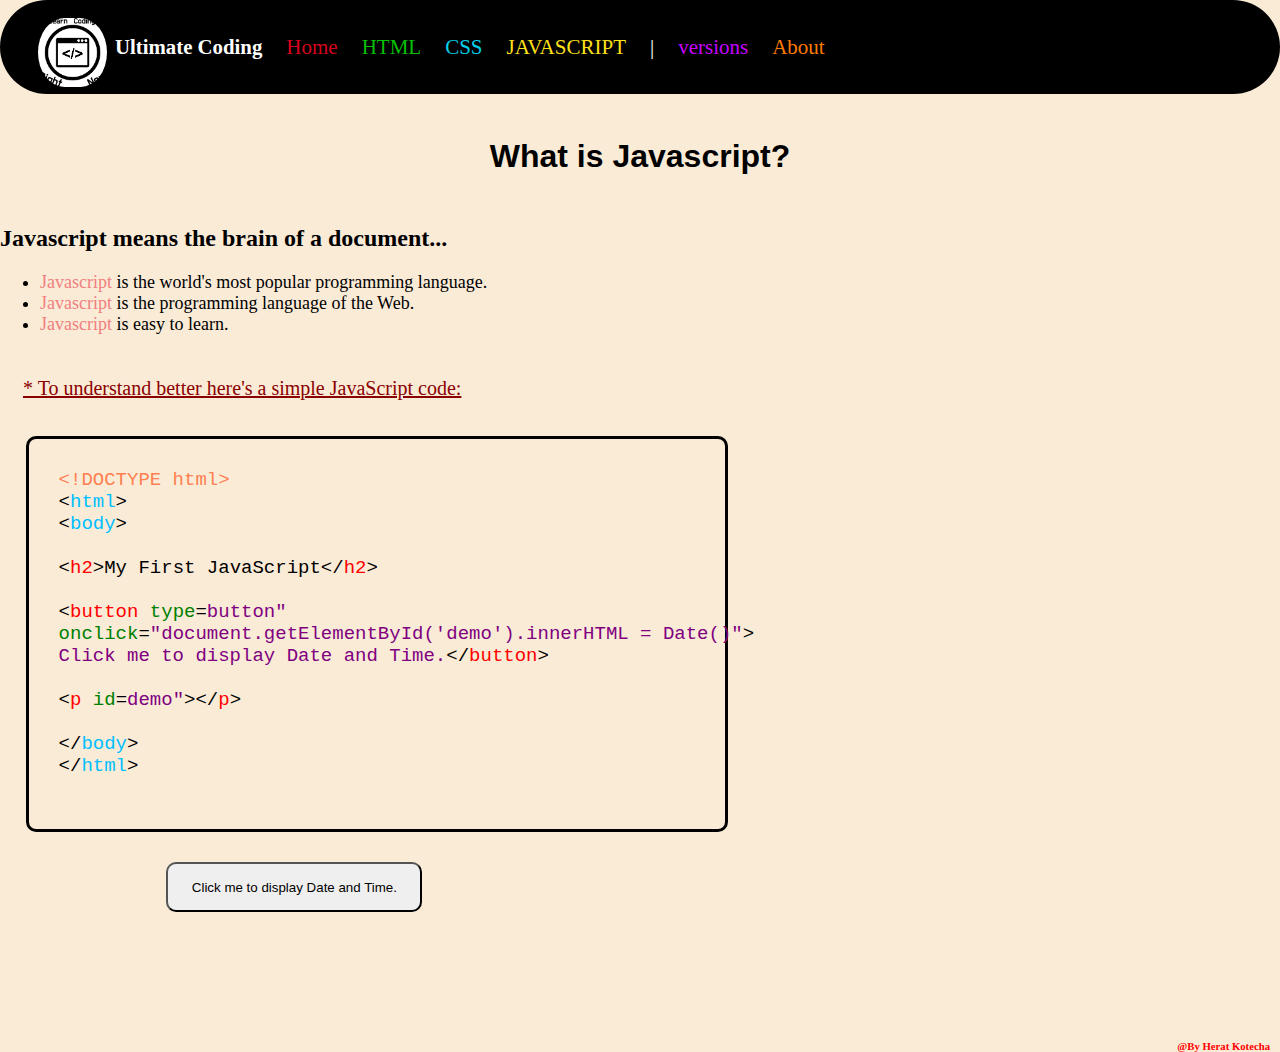
<file: javascript.html>
<!DOCTYPE html>
<html lang="en">
<head>
    <link rel="stylesheet" href="style.css">
    <meta charset="UTF-8">
    <meta http-equiv="X-UA-Compatible" content="IE=edge">
    <meta name="viewport" content="width=device-width, initial-scale=1.0">
    <title>Ultimate Coding</title>
</head>
<body>
    <nav>
        <ul>
            <li class="brand"><img src="logo.png" alt="logo">Ultimate Coding</li>
            <li class="link"><a class="linkone" href="index.html">Home</a> </li>
            <li class="link"><a class="linktwo" href="html.html">HTML </a> </li>
            <li class="link"><a class="linkthree" href="css.html"> CSS</a></li>
            <li class="link"><a class="linkfour" href="javascript.html"> JAVASCRIPT</a></li>
            <li class="link" style="color: #fff">|</li>
            <li class="link"><a class="linkfive" href="versions.html"> versions</a></li>
            <li class="link"><a class="linkfive" style="color: rgb(255, 123, 0);" href="about.html"> About</a></li>
        </ul>
    </nav>
    <h1>What is Javascript?</h1>
    <h2 style="font-family: cursive; margin-bottom: 20px;">Javascript means the brain of a document...</h2>
    <ul class="whathtml">
        <li><span class="HTML_WHATHTML_ZEROONE_UC">Javascript</span> is the world's most popular programming language.</li>
        <li><span class="HTML_WHATHTML_ZEROONE_UC">Javascript</span> is the programming language of the Web.</li>
        <li><span class="HTML_WHATHTML_ZEROONE_UC">Javascript</span> is easy to learn.</li> <br> <br>
    </ul>

    <h3 class="simplehtmllearnh3"> * To understand better here's a simple JavaScript code:</h3><br><br>

<div class="UC_code_two_htmlHigh" style>
    <pre class=" CodeMirror-line "><span style="padding-right: 0.1px;"><span class="cm-m-xml cm-meta" style="color: coral;">&lt;!DOCTYPE html&gt;</span></span></pre><pre class=" CodeMirror-line "><span style="padding-right: 0.1px;"><span class="cm-m-xml cm-tag cm-bracket">&lt;</span><span class="cm-m-xml cm-tag" style="color: deepskyblue;">html</span><span class="cm-m-xml cm-tag cm-bracket">&gt;</span></span></pre><pre class=" CodeMirror-line "><span style="padding-right: 0.1px;"><span class="cm-m-xml cm-tag cm-bracket">&lt;</span><span class="cm-m-xml cm-tag" style="color: deepskyblue;">body</span><span class="cm-m-xml cm-tag cm-bracket">&gt;</span></span></pre><pre class=" CodeMirror-line "><span style="padding-right: 0.1px;"><span cm-text="">​</span></span></pre><pre class=" CodeMirror-line "><span style="padding-right: 0.1px;"><span class="cm-m-xml cm-tag cm-bracket">&lt;</span><span class="cm-m-xml cm-tag" style="color: red;">h2</span><span class="cm-m-xml cm-tag cm-bracket">&gt;</span><span class="cm-m-xml">My First JavaScript</span><span class="cm-m-xml cm-tag cm-bracket">&lt;/</span><span class="cm-m-xml cm-tag" style="color: red;">h2</span><span class="cm-m-xml cm-tag cm-bracket">&gt;</span></span></pre><pre class=" CodeMirror-line "><span style="padding-right: 0.1px;"><span cm-text="">​</span></span></pre><pre class=" CodeMirror-line "><span style="padding-right: 0.1px;"><span class="cm-m-xml cm-tag cm-bracket">&lt;</span><span class="cm-m-xml cm-tag" style="color: red;">button</span><span class="cm-m-xml"> </span><span class="cm-m-xml cm-attribute" style="color: green;">type</span><span class="cm-m-xml">=</span><span class="cm-m-xml cm-string" style="color: purple;">button"</span></span></pre><pre class=" CodeMirror-line "><span style="padding-right: 0.1px;"><span class="cm-m-xml cm-attribute" style="color: green;">onclick</span><span class="cm-m-xml">=</span><span class="cm-m-xml cm-string" style="color: purple;">"document.getElementById('demo').innerHTML = Date()"</span><span class="cm-m-xml cm-tag cm-bracket">&gt;</span></span></pre><pre class=" CodeMirror-line "><span style="padding-right: 0.1px;"><span class="cm-m-xml" style="color: purple;">Click me to display Date and Time.</span><span class="cm-m-xml cm-tag cm-bracket">&lt;/</span><span class="cm-m-xml cm-tag" style="color: red;">button</span><span class="cm-m-xml cm-tag cm-bracket">&gt;</span></span></pre><pre class=" CodeMirror-line "><span style="padding-right: 0.1px;"><span cm-text="">​</span></span></pre><pre class=" CodeMirror-line "><span style="padding-right: 0.1px;"><span class="cm-m-xml cm-tag cm-bracket">&lt;</span><span class="cm-m-xml cm-tag" style="color: red;">p</span><span class="cm-m-xml"> </span><span class="cm-m-xml cm-attribute" style="color: green;">id</span><span class="cm-m-xml">=</span><span class="cm-m-xml cm-string" style="color: purple;">demo"</span><span class="cm-m-xml cm-tag cm-bracket">&gt;&lt;/</span><span class="cm-m-xml cm-tag" style="color:red ;">p</span><span class="cm-m-xml cm-tag cm-bracket">&gt;</span></span></pre><pre class=" CodeMirror-line "><span style="padding-right: 0.1px;"><span cm-text="">​</span></span></pre><pre class=" CodeMirror-line "><span style="padding-right: 0.1px;"><span class="cm-m-xml cm-tag cm-bracket">&lt;/</span><span class="cm-m-xml cm-tag" style="color: deepskyblue;">body</span><span class="cm-m-xml cm-tag cm-bracket">&gt;</span></span></pre><pre class=" CodeMirror-line "><span style="padding-right: 0.1px;"><span class="cm-m-xml cm-tag cm-bracket">&lt;/</span><span class="cm-m-xml cm-tag" style="color: deepskyblue;">html</span><span class="cm-m-xml cm-tag cm-bracket">&gt;</span><span class="cm-m-xml"> </span></span></pre><pre class=" CodeMirror-line "><span style="padding-right: 0.1px;"><span cm-text="">​</span></span></pre></div>

    <button class="JS_UC_first_demo_button" type="button" onclick="document.getElementById('JS_UC_first_demo_button_p').innerHTML = Date()">Click me to display Date and Time.</button>
    <p id="JS_UC_first_demo_button_p"></p>
<footer>
    <h6 class="UC_website_by_HK">@By Herat Kotecha</h6>
</footer>

    <p id="JS_UC_first_demo_button_p"></p>
    <script src="script.js"></script>
</body>
</html>
</file>
<file: style.css>
@import url('https://fonts.googleapis.com/css2?family=Ubuntu&display=swap');
@import url('https://fonts.googleapis.com/css2?family=Varela+Round&display=swap');
body{
  background-color: antiquewhite;
}

*{
  margin: 0;
  padding: 0;
}

h1{
  text-align: center;
  margin-bottom: 50px;
  font-family: "Bebas Neue rev=7", sans-serif;
}

.leftpointer{
	float: right;
	width: 204px;
  border-radius: 10px;
}

.introtocode{
  border-style: solid;
  padding: 30px;
  font-family: cursive;
  font-size: 18px;
  margin-bottom: 30px;
}

.knowcod{
  margin-left: 30px;
}

nav{
  font-family: 'Ubuntu', sans-serif;
}

nav ul{
  display: flex;
  align-items: center;
  list-style-type: none;
  height: 94px;
  background-color: black;
  margin-bottom: 44px;
  color: white;
  border-radius: 70px;
}

nav ul li{
	color: white;
    padding: 0 12px;
    font-family: cursive;
    font-size: 21px;
}

a.linkone{
	color: #D9001D;
  text-decoration: none;
}

a.linkone:hover{
	color: #B30018;
  text-decoration: none;
}

a.linktwo{
	color: #06BF06;
  text-decoration: none;
}

a.linktwo:hover{
	color: #006E37;
  text-decoration: none;
}

a.linkthree{
	color: #05D0EB;
  text-decoration: none;
}

a.linkthree:hover{
	color: #079BF5;
  text-decoration: none;
}

a.linkfour{
	color: #FFE019;
  text-decoration: none;
}

a.linkfour:hover{
	color: #EDAF28;
  text-decoration: none;
}

a.linkfive{
  color: rgb(200, 0, 255);
  text-decoration: none;
}

a.linkfive:hover{
	color: #d6d7dd;
  text-decoration: none;
}

details{
  text-align: center;
  justify-content: center;
  width: 10%;
  size: 10%;
}

.brand img{
    width: 69px;
    border-radius: 62px;   
    margin-top: 10px;
    padding: 0 8px;
}

.brand{
  display: flex;
  align-items: center;
  font-weight: bolder;
  font-size: 1.3rem;
  margin-left: 18px;
}

.whathtml{
  margin-left: 40px;
  font-size: 18px;
}

.U-C-htmlexample_page_one_starting_simple{
	margin-left: 2%;
	font-size: 19px;
	border-radius: 10px;
	border-color: black;
	border-style: solid;
	padding: 30px;
	width: 379px;
  margin-bottom: 70px;
}

.simplehtmllearnh3{
	font-family: italic;
	font-weight: lighter;
	font-size: 20px;
	margin-left: 23px;
  text-decoration: underline;
  color: darkred;
}

.UC_example_zeroone_doctype{
  color: lightcoral;
}

.whtishtml_ul_UC_zeroone{
  margin-left: 30px;
  font-family: cursive;
  font-size: 15px;
  margin-bottom: 30px;
}

.UC_class_attri{
  margin-left: 20px;
  font-family: cursive;
  font-size: 15px;
  margin-bottom: 30px;
}

.UC_code_one_htmlHigh{
  margin-left: 2%;
    font-size: 19px;
    border-radius: 10px;
    border-color: black;
    border-style: solid;
    padding: 30px;
    width: 379px;
    margin-bottom: 30px;
}

.when_run_UC{
  margin-left: 50%;
  font-size: 25px;
  font-family: monospace;
}

.HTML_WHATHTML_ZEROONE_UC{
  color: lightcoral;
}

.CSS_WHATCSS_ZEROONE_UC{
    color: lightcoral;
}

.when_run_UC_zeroone_new_img{
  float: right;
  margin-right: 30%;
  margin-top: 10px;
  border-radius: 20px;
  height: 350px;
}

.UC_example_one_tokyo_exone{
  float: right;
  margin-right: 30%;
  margin-top: 10px;
  border-radius: 20px;
  height: 492px;
}

.UC_efffdgtrg_oeoertf{
  float: right;
  margin-right: 30%;
  margin-top: 10px;
  border-radius: 20px;
  height: 404px;
}

.U-C-css_example_page_one_starting_simple {
  margin-left: 2%;
  font-size: 19px;
  border-radius: 10px;
  border-color: black;
  border-style: solid;
  padding: 30px;
  width: 379px;
  margin-bottom: 70px;
}

.when_run_UC_css{
    margin-left: 35%;
    margin-top: -28%;
    font-family: monospace;
    font-size: 30px;
}

.UC_example_two_ddd_extwo{
  width: 433px;
  height: 287px;
  margin-left: 47%;
  margin-top: -9%;
  border-radius: 10px;
}

.UC_code_two_htmlHigh{
  margin-left: 2%;
    font-size: 19px;
    border-radius: 10px;
    border-color: black;
    border-style: solid;
    padding: 30px;
    width: 636px;
    margin-bottom: 30px;
}

.JS_UC_first_demo_button{
  margin-left: 13%;
  width: 256px;
  height: 50px;
  margin-bottom: 13px;
  border-radius: 10px;
  cursor: pointer;
}

#JS_UC_first_demo_button_p{
  font-family: cursive;
  font-size: 20px;
  margin-left: 30px;
}

.UC_website_by_HK{
  font-family: cursive;
  text-align: right;
  margin-top: 9%;
  margin-right: 10px;
  color: red;
}

.UC_1_que{
  color: red;
}

.intro_UC_code{
  color: green;
}

.UC_coder{
	float: right;
	width: 204px;
  border-radius: 88px;
  margin-right: 50px;
}

.cookie-container {
  position: fixed;
  bottom: -100%;
  left: 0;
  right: 0;
  background: #2f3640;
  color: #f5f6fa;
  padding: 0 32px;
  box-shadow: 0 -2px 16px rgba(47, 54, 64, 0.39);

  transition: 400ms;
}

.cookie-container.active {
  bottom: 0;
}

.cookie-container a {
  color: #f5f6fa;
}

.cookie-btn {
  background: #e84118;
  border: 0;
  color: #f5f6fa;
  padding: 12px 48px;
  font-size: 18px;
  margin-bottom: 16px;
  border-radius: 8px;
  cursor: pointer;
}

.UC_Coding_package{
  background: #e84118;
  border: 0;
  color: #f5f6fa;
  padding: 12px 48px;
  font-size: 18px;
  margin-bottom: 16px;
  border-radius: 8px;
  cursor: pointer;
  text-decoration: none
}

.UC_code_deeper{
  margin-left: 30px;
  font-family: sans-serif;
}
</file>
<file: stylelogin.css>
@import url('https://fonts.googleapis.com/css2?family=Poppins:wght@200;300;400;500;600;700&display=swap');

*{

  margin: 0;
  padding: 0;
  box-sizing: border-box;
  font-family: 'Poppins';
}
body{

  height: 100vh;
  display: flex;
  justify-content: center;
  align-items: center;
  padding: 10px;
  background: linear-gradient(140deg, rgb(45, 192, 211), rgb(202, 33, 33));

}

.container{
  max-width: 700px;
  width: 100%;
  background-color: white;
  padding: 25px 30px;
  border-radius: 8px;
  box-shadow: 0 5px 10px rgb(6, 7, 6);
}

.container .title{
  font-size: 25px;
  font-weight: bold;
  position: relative;
}

.container .title::before{
  content: "";
  position: absolute;
  left: 0;
  bottom: 0;
  height: 5px;
  width: 30px;
  border-radius: 8px;
  background: linear-gradient(135deg, rgb(145, 243, 243) rgb(238, 238, 112));
}

.container form .user-details{

  display: flex;
  flex-wrap: wrap;
  justify-content: space-between;
  margin: 20px 0 12px 0;

}

form .user-details .input-box{

  margin-bottom: 15px;
  width: calc(100%/2-20px);
}

form .input-box span.deatils{

  display: block;
  font-weight: bold;
  margin-bottom: 7px;
}

.user-details .input-box input{

  height: 45px;
  width: 100%;
  outline: none;
  font-size: 15px;
  border-radius: 7px;
  padding-left: 5px;
  border: 1px solid rgb(121, 117, 122);
  border-bottom-width: 2px;
  transition: all 0.3s ease;
}

.user-details .input-box input:focus,
.user-details .input-box input:valid{

  border-color: rgb(227, 16, 235);
}


form .gender-details .gender-title{

  font-size: 20px;
  font-weight: bold;
}

form .category{

  display: flex;
  width: 80%;
  margin: 15px 0;
  justify-content: space-between;
}

form .category label {
  display: flex;
  align-items: center;
  cursor: pointer;
}

form .category label .dot{

  height: 18px;
  width: 18px;
  border-radius: 15px;
  margin-right: 10px;
  background: rgb(166, 163, 167);
  border: 5px solid transparent;
  transition: all 0.3s ease;
}

#dot-1:checked ~ .category label .one,
#dot-2:checked ~ .category label .two,
#dot-3:checked ~ .category label .three{

  background: rgb(253, 2, 2);
  border-color: grey
}

form input[type="radio"]{
  display: none;
}

form .button{
  height: 50px;
  margin: 35px 0;
}

form .button input{

  height: 100%;
  width: 100%;
  border-radius: 10px;
  border: none;
  color: rgb(247, 245, 248);
  font-size: 20px;
  font-weight: bold;
  letter-spacing: 1px;
  cursor: pointer;
  transition: all 0.3s ease;
  background: linear-gradient(135deg, rgb(250, 109, 109) ,rgb(249, 89, 255));

}

form .button input:hover{

  background: linear-gradient(135deg,  rgb(235, 85, 85) ,rgb(220, 87, 224));
}
</file>
